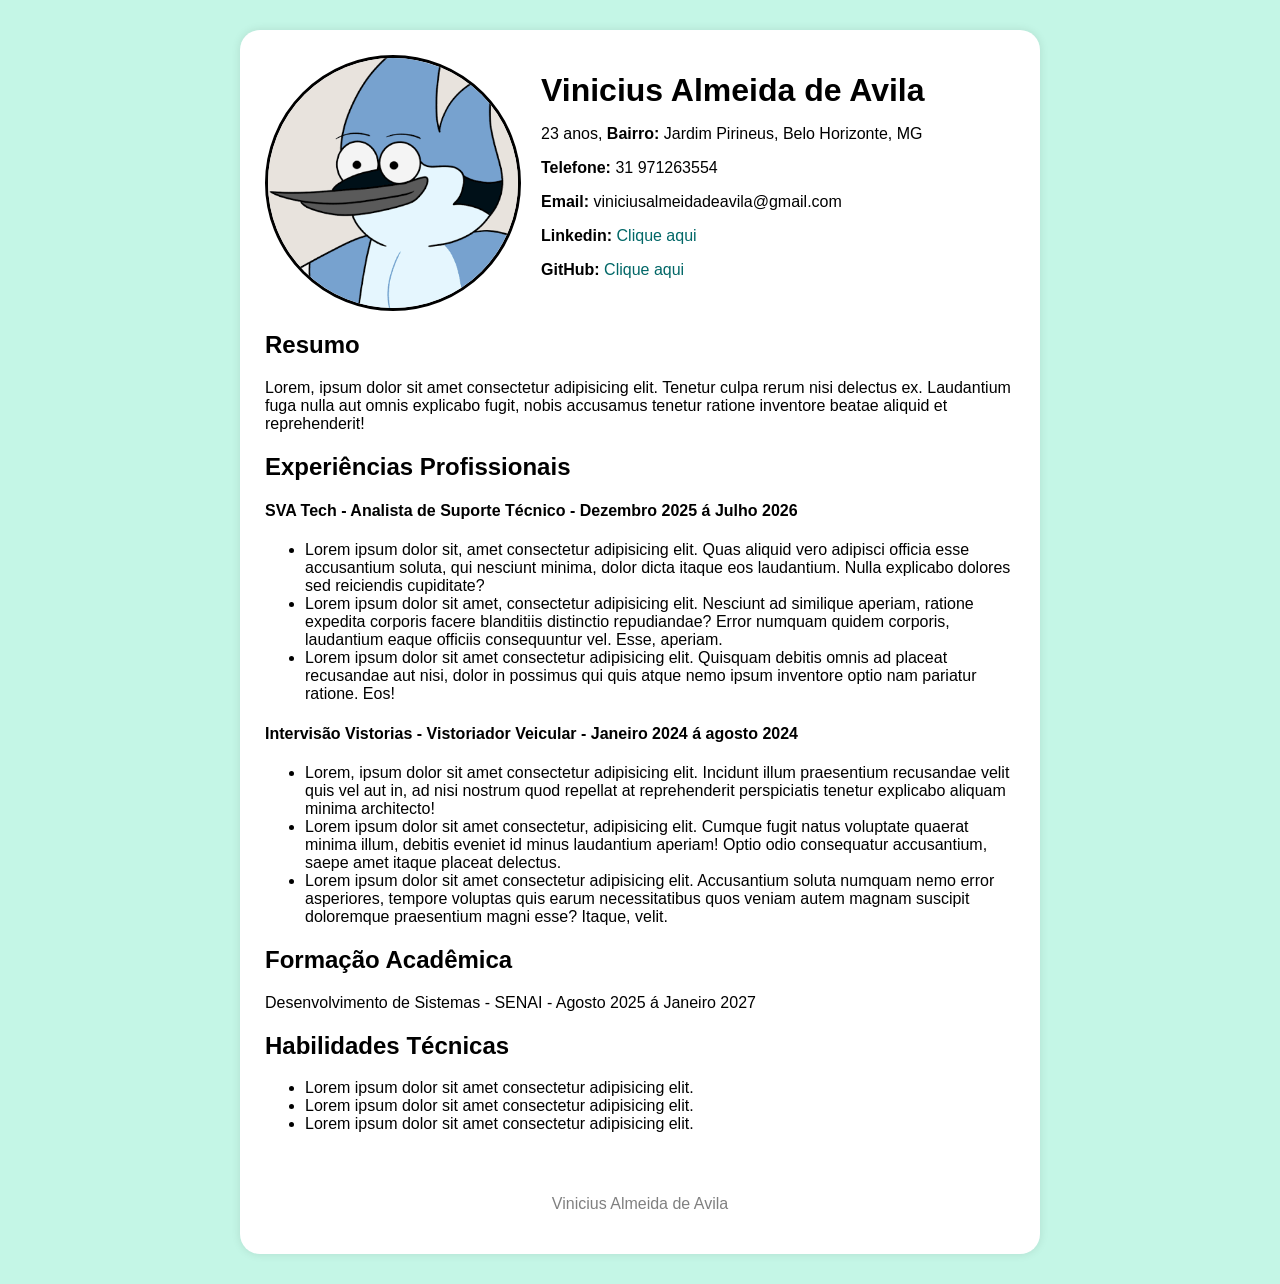
<file: Web/Aula CSS - SENAI/index.html>
<!DOCTYPE html>
<html lang="en">
<head>
    <meta charset="UTF-8">
    <meta name="viewport" content="width=device-width, initial-scale=1.0">
    <link rel="stylesheet" href="./Styles/style.css">
    <title>Meu Currículo</title>
</head>
<body>
    <div class="container">
        <header class="topo">
            <img src="./Images/images.png" alt="">
            <div class="info">
                <h1>Vinicius Almeida de Avila</h1>
                <p>23 anos, <strong>Bairro:</strong> Jardim Pirineus, Belo Horizonte, MG</p>
                <p><strong>Telefone:</strong> 31 971263554</p>
                <p><strong>Email:</strong> viniciusalmeidadeavila@gmail.com</p>
                <p><strong>Linkedin:</strong> <a href="https://www.linkedin.com/in/vinicius-almeida-de-avila-avila-796227415/">Clique aqui</a></p>
                <p><strong>GitHub:</strong> <a href="https://github.com/viniciusalmeidadeavila">Clique aqui</a></p>

            </div>
        </header>

        <main>
            <section class="resumo">
                <h2>Resumo</h2>
                <p>Lorem, ipsum dolor sit amet consectetur adipisicing elit. Tenetur culpa rerum nisi delectus ex. Laudantium fuga nulla aut omnis explicabo fugit, nobis accusamus tenetur ratione inventore beatae aliquid et reprehenderit!</p>
            </section>

            <section class="experiencia">
                <h2>Experiências Profissionais</h2>
                <h4>SVA Tech - Analista de Suporte Técnico - Dezembro 2025 á Julho 2026</h4>
                <ul>
                    <li>Lorem ipsum dolor sit, amet consectetur adipisicing elit. Quas aliquid vero adipisci officia esse accusantium soluta, qui nesciunt minima, dolor dicta itaque eos laudantium. Nulla explicabo dolores sed reiciendis cupiditate?</li>
                    <li>Lorem ipsum dolor sit amet, consectetur adipisicing elit. Nesciunt ad similique aperiam, ratione expedita corporis facere blanditiis distinctio repudiandae? Error numquam quidem corporis, laudantium eaque officiis consequuntur vel. Esse, aperiam.</li>
                    <li>Lorem ipsum dolor sit amet consectetur adipisicing elit. Quisquam debitis omnis ad placeat recusandae aut nisi, dolor in possimus qui quis atque nemo ipsum inventore optio nam pariatur ratione. Eos!</li>
                </ul>
                <h4>Intervisão Vistorias - Vistoriador Veicular - Janeiro 2024 á agosto 2024</h4>
                <ul>
                    <li>Lorem, ipsum dolor sit amet consectetur adipisicing elit. Incidunt illum praesentium recusandae velit quis vel aut in, ad nisi nostrum quod repellat at reprehenderit perspiciatis tenetur explicabo aliquam minima architecto!</li>
                    <li>Lorem ipsum dolor sit amet consectetur, adipisicing elit. Cumque fugit natus voluptate quaerat minima illum, debitis eveniet id minus laudantium aperiam! Optio odio consequatur accusantium, saepe amet itaque placeat delectus.</li>
                    <li>Lorem ipsum dolor sit amet consectetur adipisicing elit. Accusantium soluta numquam nemo error asperiores, tempore voluptas quis earum necessitatibus quos veniam autem magnam suscipit doloremque praesentium magni esse? Itaque, velit.</li>
                </ul>
            </section>

            <section class="formacao">
                <h2>Formação Acadêmica</h2>
                <p>Desenvolvimento de Sistemas - SENAI - Agosto 2025 á Janeiro 2027</p>
            </section>

            <section class="habilidades">
                <h2>Habilidades Técnicas</h2>
                <ul>
                    <li>Lorem ipsum dolor sit amet consectetur adipisicing elit.</li>
                    <li>Lorem ipsum dolor sit amet consectetur adipisicing elit.</li>
                    <li>Lorem ipsum dolor sit amet consectetur adipisicing elit.</li>
                </ul>
            </section>
        </main> 
        <footer><p>Vinicius Almeida de Avila</p></footer>
    </div>
</body>
</html>
</file>
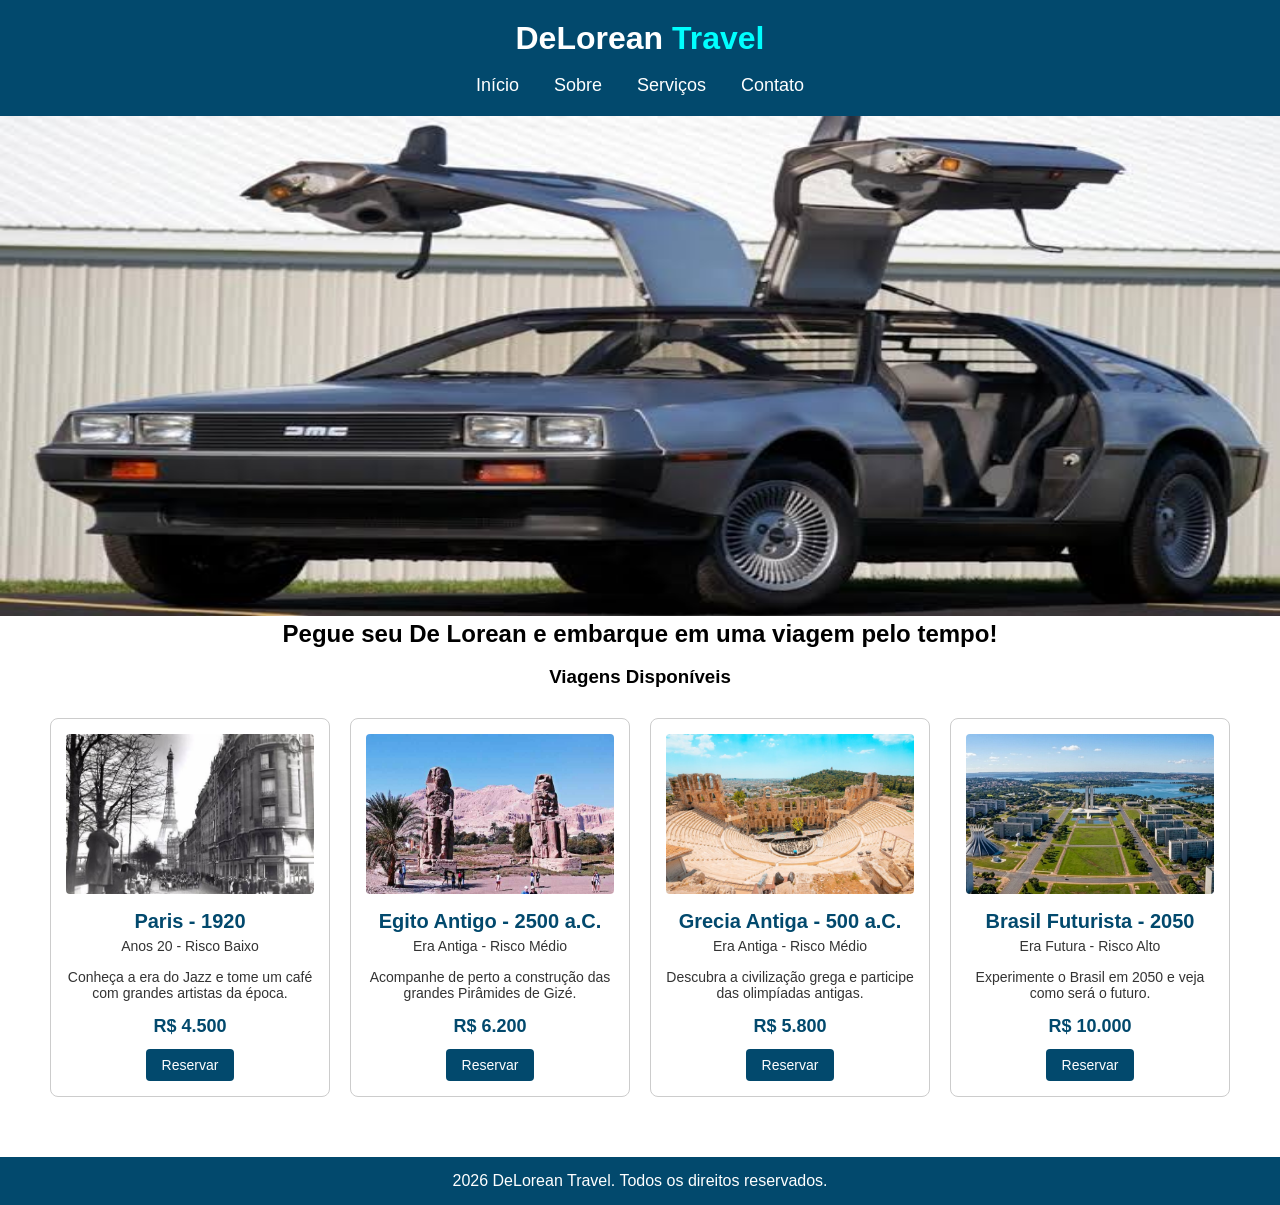
<file: Web/DeLorean Travel - SENAI/index.html>
<!DOCTYPE html>
<html lang="en">
<head>
    <meta charset="UTF-8">
    <meta name="viewport" content="width=device-width, initial-scale=1.0">
    <title>DeLorean Travel</title>
    <link rel="stylesheet" href="./styles/style.css">
</head>
<body>
    <div class="container">
        <div class="containerNavegacao">
            <h1><strong>DeLorean</strong> Travel</h1>
            <br>
            <ul class="menuNavegacao">
                <li><a href="./index.html">Início</a></li>
                <li><a href="./sobre.html">Sobre</a></li>
                <li><a href="./servicos.html">Serviços</a></li>
                <li><a href="./contato.html">Contato</a></li>
            </ul>
        </div>
        <img src="./images/images (1).jpg" alt="">
        <h2>Pegue seu De Lorean e embarque em uma viagem pelo tempo!</h2>
        <br>
        <h3>Viagens Disponíveis</h3>


        <section class="container-cards">
            <div class="card">
                <img src="./images/images (2).jpg" alt="Paris 1920">
                <h3>Paris - 1920</h3>
                <p>Anos 20 - Risco Baixo</p>
                <p>Conheça a era do Jazz e tome um café com grandes artistas da época.</p>
                <strong class="preco">R$ 4.500</strong>
                <button>Reservar</button>
            </div>

            <div class="card">
                <img src="./images/20180314134652918889i.jpg" alt="Egito Antigo">
                <h3>Egito Antigo - 2500 a.C.</h3>
                <p>Era Antiga - Risco Médio</p>
                <p>Acompanhe de perto a construção das grandes Pirâmides de Gizé.</p>
                <span class="preco">R$ 6.200</span>
                <button>Reservar</button>
            </div>

            <div class="card">
                <img src="./images/teatro-grecia.jpg" alt="Grecia Antiga">
                <h3>Grecia Antiga - 500 a.C.</h3>
                <p>Era Antiga - Risco Médio</p>
                <p>Descubra a civilização grega e participe das olimpíadas antigas.</p>
                <span class="preco">R$ 5.800</span>
                <button>Reservar</button>
            </div>

            <div class="card">
                <img src="./images/Brasilia_Federal_District._202608101240-1140x570.jpg" alt="Brasil Futurista">
                <h3>Brasil Futurista - 2050</h3>
                <p>Era Futura - Risco Alto</p>
                <p>Experimente o Brasil em 2050 e veja como será o futuro.</p>
                <span class="preco">R$ 10.000</span>
                <button>Reservar</button>
            </div>
            
        </section>
    </div>
    <footer>
        <p>2026 DeLorean Travel. Todos os direitos reservados.</p>
    </footer>
</body>
</html>
</file>
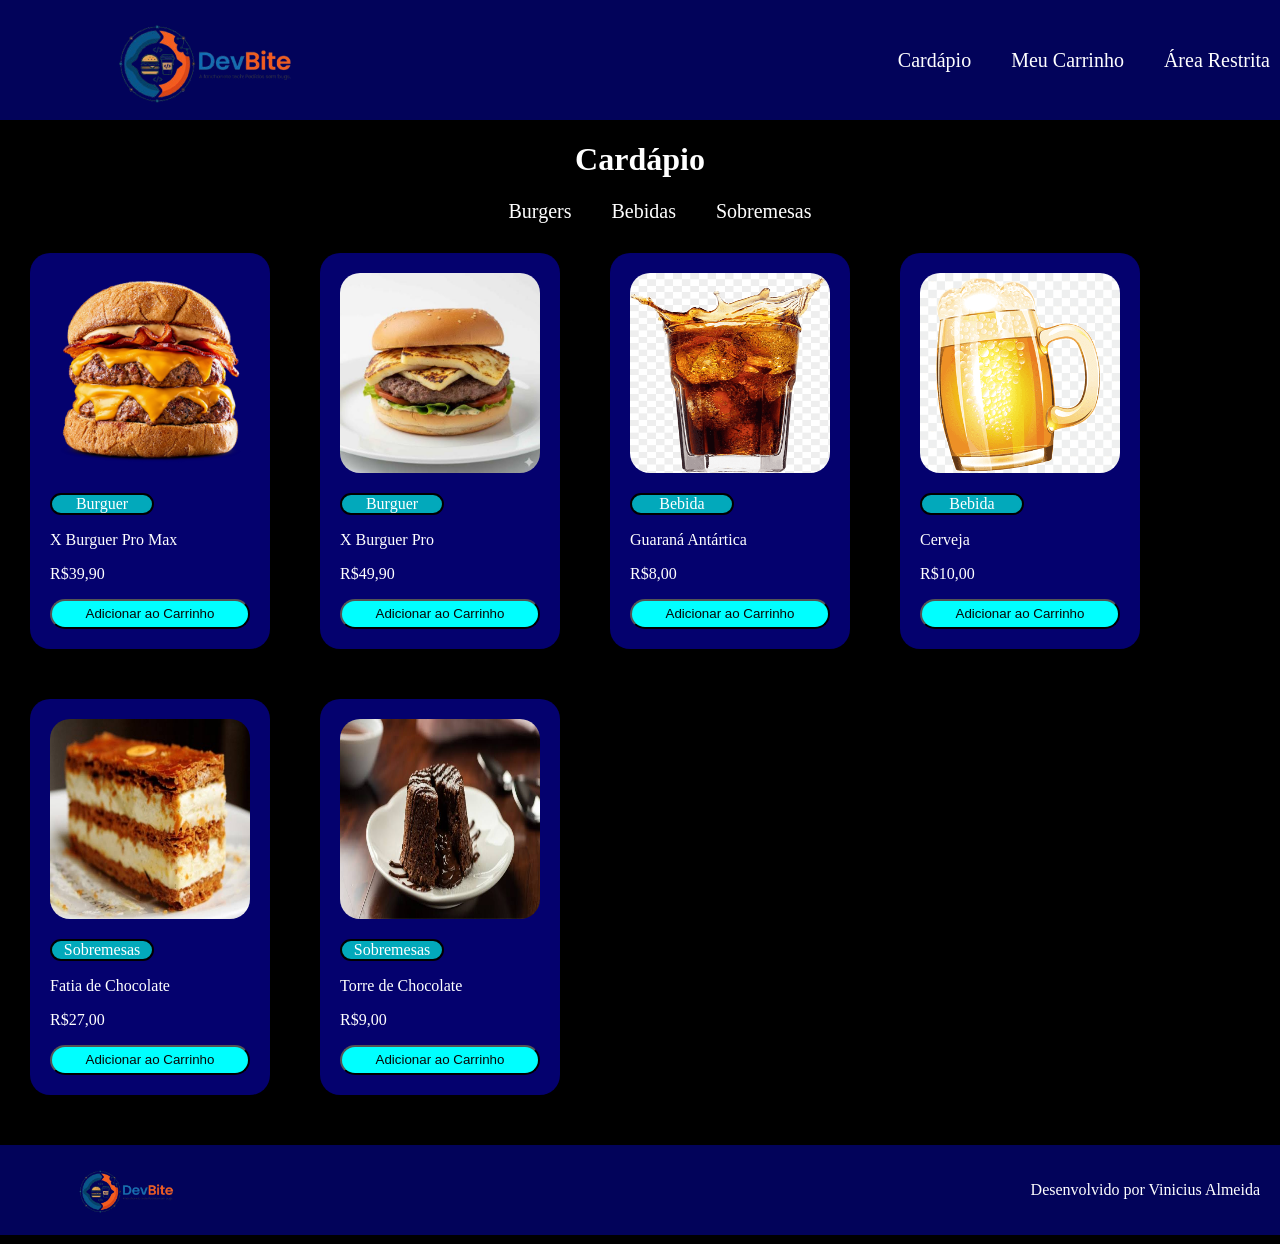
<file: Web/DevBite - Javascript/index.html>
<!DOCTYPE html>
<html lang="en">
<head>
    <meta charset="UTF-8">
    <meta name="viewport" content="width=device-width, initial-scale=1.0">
    <title>Cardapio - DevBite</title>
    <link rel="stylesheet" href="./styles/header.css">
    <link rel="stylesheet" href="./styles/main.css">
    <link rel="stylesheet" href="./styles/footer.css">
</head>
<body>
    <div class="containerApp">
        <header>
            <img src="./img/logo.png" alt="logo">
            <ul class="cabecalho">
                <li><a href="./index.html">Cardápio</a></li>
                <li><a href="./checkout.html">Meu Carrinho</a></li>
                <li><a href="./admin.html">Área Restrita</a></li>
            </ul>
        </header>
        <main>
            <h1>Cardápio</h1>
            <ul class="categorias">
                <li>Burgers</li>
                <li>Bebidas</li>
                <li>Sobremesas</li>
            </ul>
            <div class="cards">
                <div class="card">
                    <img src="./img/hamburguer 1.webp" alt="">
                    <p class="categoria">Burguer</p>
                    <p>X Burguer Pro Max</p>
                    <p>R$39,90</p>
                    <button>Adicionar ao Carrinho</button>
                </div>

                <div class="card">
                    <img src="./img/hamburguer 2.jpg" alt="">
                    <p class="categoria">Burguer</p>
                    <p>X Burguer Pro</p>
                    <p>R$49,90</p>
                    <button>Adicionar ao Carrinho</button>
                </div>

                <div class="card">
                    <img src="./img/bebida 1.png" alt="">
                    <p class="categoria">Bebida</p>
                    <p>Guaraná Antártica</p>
                    <p>R$8,00</p>
                    <button>Adicionar ao Carrinho</button>
                </div>

                <div class="card">
                    <img src="./img/bebida 2.png" alt="">
                    <p class="categoria">Bebida</p>
                    <p>Cerveja</p>
                    <p>R$10,00</p>
                    <button>Adicionar ao Carrinho</button>
                </div>

                <div class="card">
                    <img src="./img/sobremesa 1.jpg" alt="">
                    <p class="categoria">Sobremesas</p>
                    <p>Fatia de Chocolate</p>
                    <p>R$27,00</p>
                    <button>Adicionar ao Carrinho</button>
                </div>

                <div class="card">
                    <img src="./img/sobremesa 2.jpg" alt="">
                    <p class="categoria">Sobremesas</p>
                    <p>Torre de Chocolate</p>
                    <p>R$9,00</p>
                    <button>Adicionar ao Carrinho</button>
                </div>
            </div>
        </main>
        <footer>
            <img src="./img/logo.png" alt="">
            <p>Desenvolvido por Vinicius Almeida</p>
        </footer>
    </div>
    <style>
        body{
            margin: 0;
            padding: 0;
            background-color: black;
        }

        .card img{
            height: 200px;
            border-radius: 20px;
        }

        p{
            color: white;
        }
    </style>
</body>
</html>
</file>
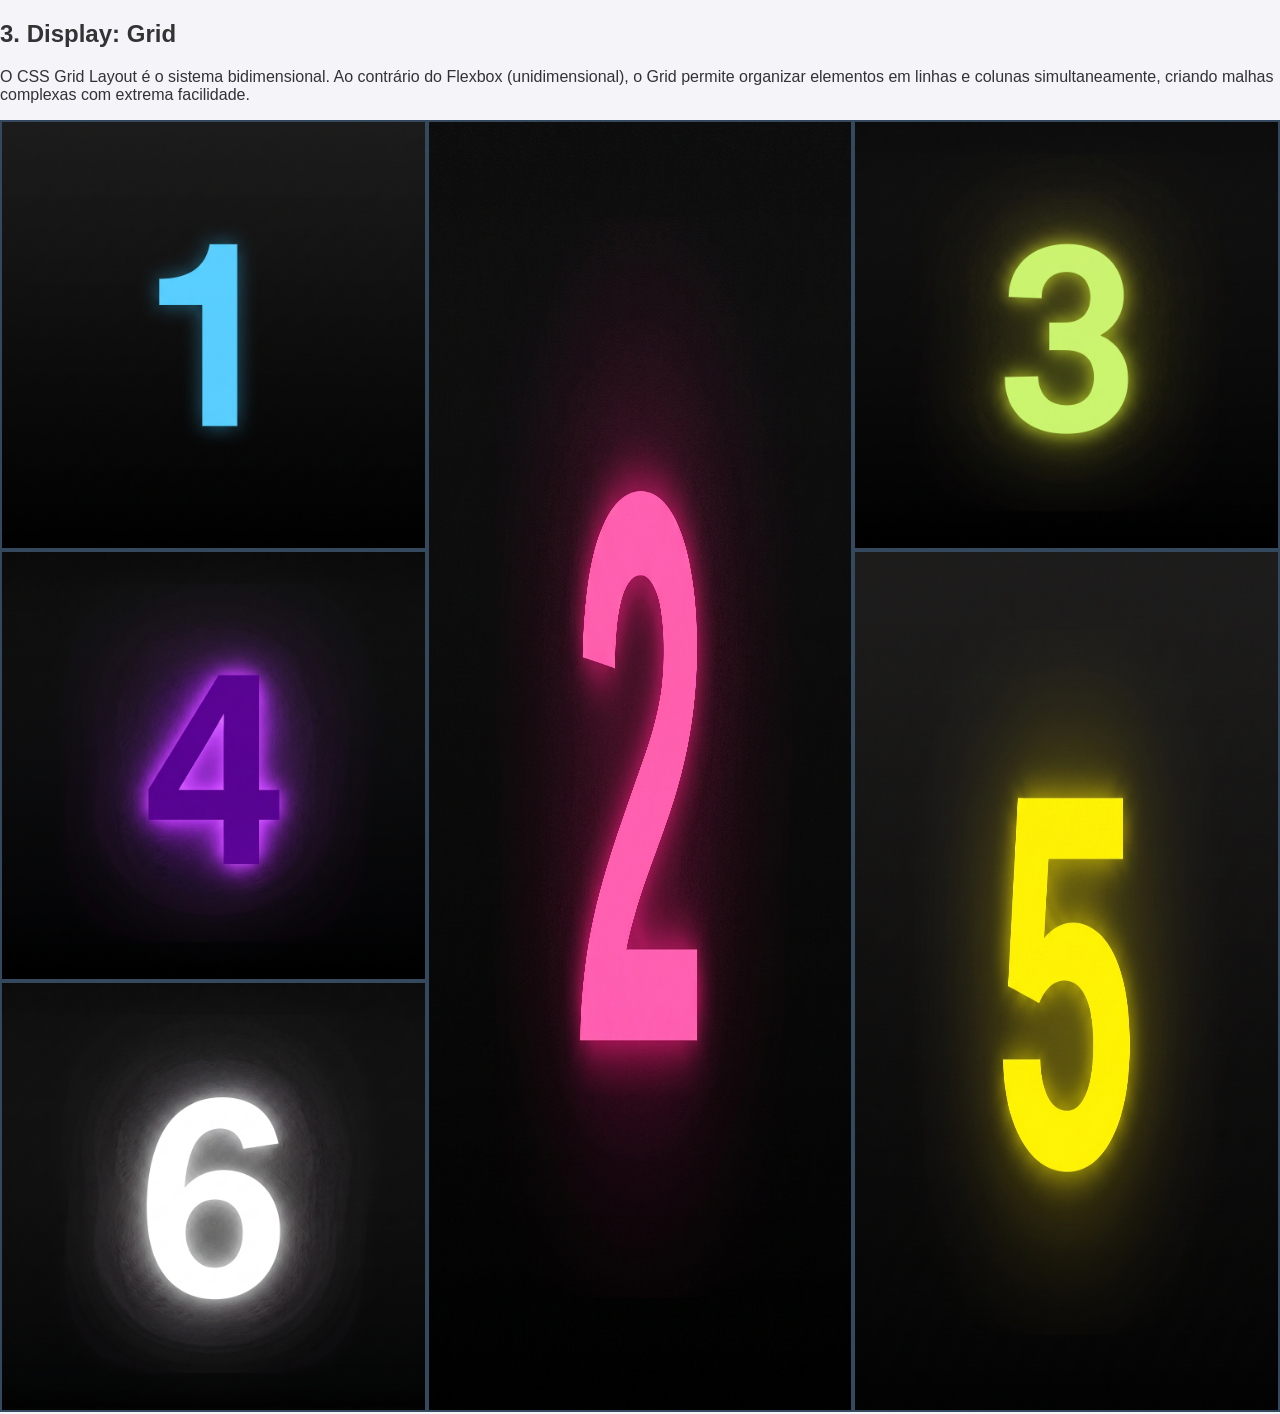
<file: Web/DisplayGRID - SENAI/DisplayENavegacao/index.html>
<!DOCTYPE html>
<html lang="pt-BR">
<head>
    <meta charset="UTF-8">
    <meta name="viewport" content="width=device-width, initial-scale=1.0">
    <title>Tipos de Display e Navegação</title>
    <link rel="stylesheet" href="style.css">
</head>
<body>
    <section id="display-grid" class="bloco-conteudo">
        <h2>3. Display: Grid</h2>
        <p>O CSS Grid Layout é o sistema bidimensional. Ao contrário do Flexbox (unidimensional), o Grid permite organizar elementos em linhas e colunas simultaneamente, criando malhas complexas com extrema facilidade.</p>
            
        <div class="area-exemplo container-grid">
            <div class="caixa-grid">
                <img src="./image/1.jpg" alt="">
            </div>

            <div class="caixa-grid destaque-img">
                <img src="./image/2.jpg" alt="">
            </div>

            <div class="caixa-grid">
                <img src="./image/3.jpg" alt="">
            </div>

            <div class="caixa-grid">
                <img src="./image/4.jpg" alt="">
            </div>

            <div class="caixa-grid destaque-img2">
                <img src="./image/5.jpg" alt="">
            </div>

            <div class="caixa-grid">
                <img src="./image/6.jpg" alt="">
            </div>
            
        </div>
    </section>
</body>
</html>
</file>
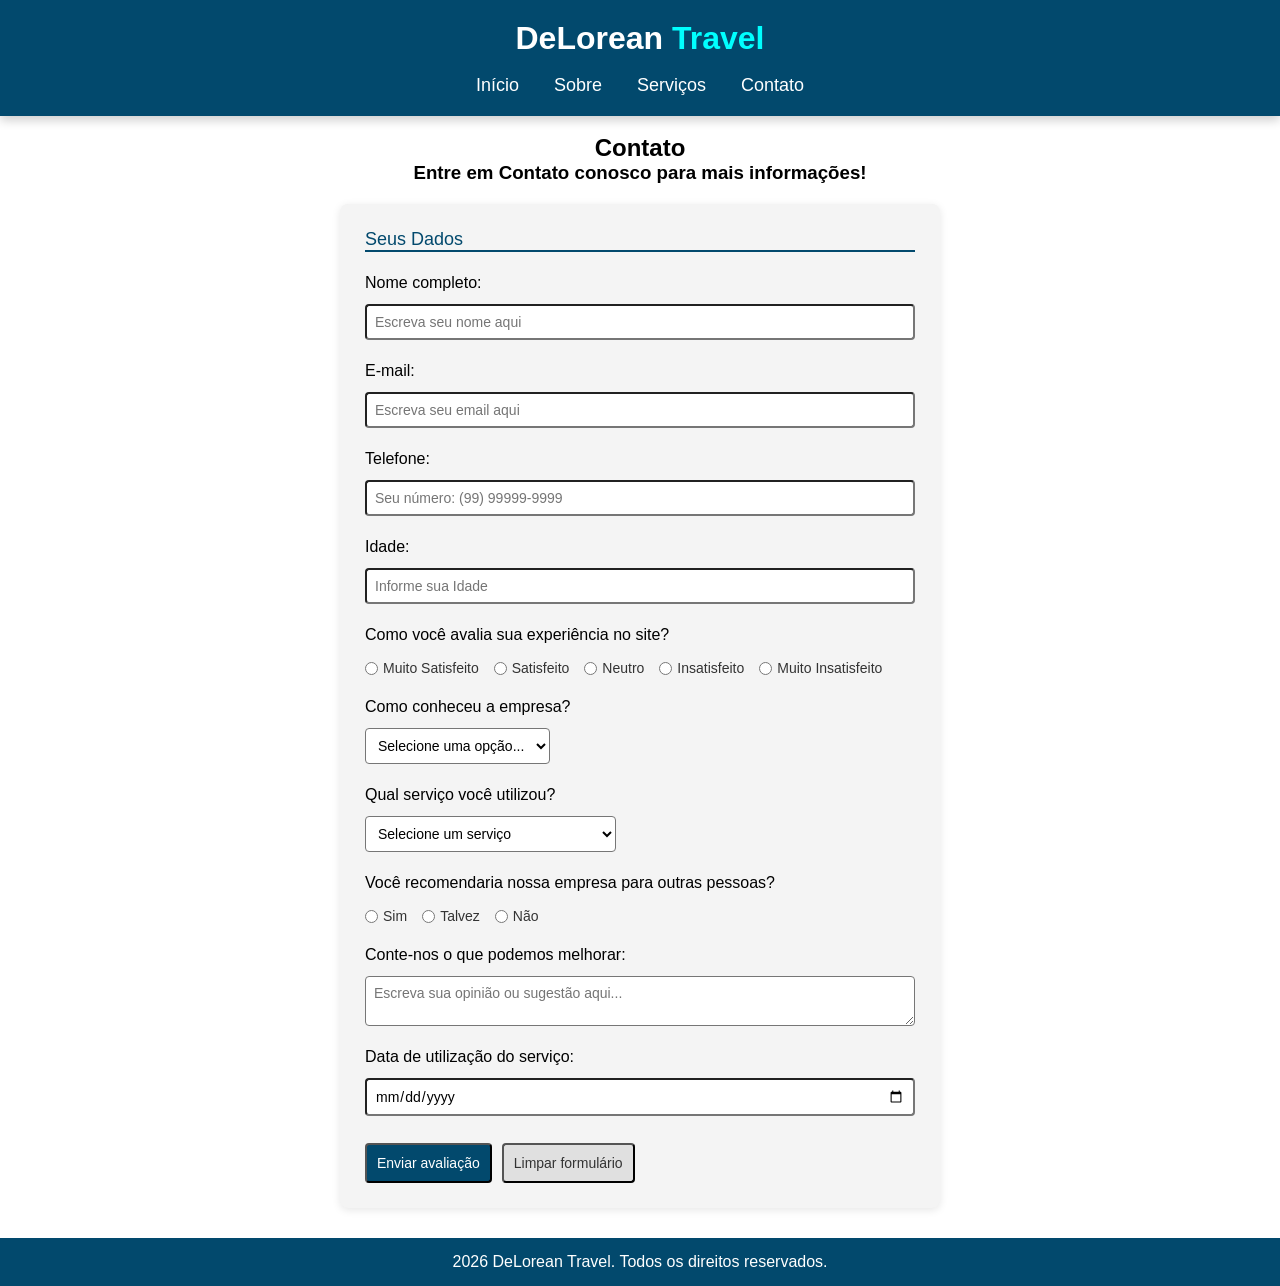
<file: Web/DeLorean Travel - SENAI/contato.html>
<!DOCTYPE html>
<html lang="en">
<head>
    <meta charset="UTF-8">
    <meta name="viewport" content="width=device-width, initial-scale=1.0">
    <title>Contato</title>
    <link rel="stylesheet" href="./styles/style.css">
</head>
<body>
    <div class="containerNavegacao">
        <h1><strong>DeLorean</strong> Travel</h1>
        <br>
        <ul class="menuNavegacao">
            <li><a href="./index.html">Início</a></li>
            <li><a href="./sobre.html">Sobre</a></li>
            <li><a href="./servicos.html">Serviços</a></li>
            <li><a href="./contato.html">Contato</a></li>
        </ul>
    </div>
    <br>
    <h2>Contato</h2>
    <h3>Entre em Contato conosco para mais informações!</h3>
    <form action="">
        <p class="titulo-secao">Seus Dados</p>

        <label for="nome" class="titulo-campo">Nome completo:</label>
        <input type="text" name="nome" placeholder="Escreva seu nome aqui" id="nome" class="campo-texto" required>

        <label for="email" class="titulo-campo">E-mail:</label>
        <input type="email" name="email" placeholder="Escreva seu email aqui" id="email" class="campo-texto" required>

        <label for="telefone" class="titulo-campo">Telefone:</label>
        <input type="tel" name="telefone" placeholder="Seu número: (99) 99999-9999" id="telefone" class="campo-texto">

        <label for="idade" class="titulo-campo">Idade:</label>
        <input type="number" name="idade" placeholder="Informe sua Idade" id="idade" class="campo-texto">

        <p class="titulo-campo">Como você avalia sua experiência no site?</p>
        <div class="container-opcao">
            <div class="opcao-radio">
                <input type="radio" name="avaliacao" id="MTsatisfeito" value="muito-satisfeito">
                <label for="MTsatisfeito">Muito Satisfeito</label>
            </div>
            <div class="opcao-radio">
                <input type="radio" name="avaliacao" id="satisfeito" value="satisfeito">
                <label for="satisfeito">Satisfeito</label>
            </div>
            <div class="opcao-radio">
                <input type="radio" name="avaliacao" id="neutro" value="neutro">
                <label for="neutro">Neutro</label>
            </div>
            <div class="opcao-radio">
                <input type="radio" name="avaliacao" id="insatisfeito" value="insatisfeito">
                <label for="insatisfeito">Insatisfeito</label>
            </div>
            <div class="opcao-radio">
                <input type="radio" name="avaliacao" id="MTinsatisfeito" value="muito-insatisfeito">
                <label for="MTinsatisfeito">Muito Insatisfeito</label>
            </div>
        </div>

        <label for="como-conheceu" class="titulo-campo">Como conheceu a empresa?</label>
        <select name="como_conheceu" id="como-conheceu" class="campo-select">
            <option value="" disabled selected>Selecione uma opção...</option>
            <option value="instagram">Instagram</option>
            <option value="facebook">Facebook</option>
            <option value="google">Google</option>
            <option value="amigos">Indicação de amigos</option>
            <option value="youtube">YouTube</option>
            <option value="outro">Outro</option>
        </select>

        <label for="servico" class="titulo-campo">Qual serviço você utilizou?</label>
        <select name="servico" id="servico" class="campo-select" required>
            <option value="" disabled selected>Selecione um serviço</option>
            <option value="consultoria-ti">Viagem para o passado</option>
            <option value="desenvolvimento-web">Viagem para o futuro</option>
            <option value="suporte-cloud">Viagem para monumento histórico</option>
            <option value="marketing-digital">Viagem para futuro distante</option>
        </select>

        <p class="titulo-campo">Você recomendaria nossa empresa para outras pessoas?</p>
        <div class="container-opcao">
            <div class="opcao-radio">
                <input type="radio" name="recomendacao" id="rec-sim" value="sim" required>
                <label for="rec-sim">Sim</label>
            </div>
            <div class="opcao-radio">
                <input type="radio" name="recomendacao" id="rec-talvez" value="talvez">
                <label for="rec-talvez">Talvez</label>
            </div>
            <div class="opcao-radio">
                <input type="radio" name="recomendacao" id="rec-nao" value="nao">
                <label for="rec-nao">Não</label>
            </div>
        </div>

        <label for="comentarios" class="titulo-campo">Conte-nos o que podemos melhorar:</label>
        <textarea id="comentarios" name="comentarios" placeholder="Escreva sua opinião ou sugestão aqui..." class="campo-texto"></textarea>

        <label for="data-uso" class="titulo-campo">Data de utilização do serviço:</label>
        <input type="date" id="data-uso" name="data_uso" class="campo-texto" required>

        <div class="container-botoes">
            <button type="submit" class="btn btn-enviar">Enviar avaliação</button>
            <button type="reset" class="btn btn-limpar">Limpar formulário</button>
        </div>
    </form>
    <footer>
        <p>2026 DeLorean Travel. Todos os direitos reservados.</p>
    </footer>
</body>
</html>
</file>
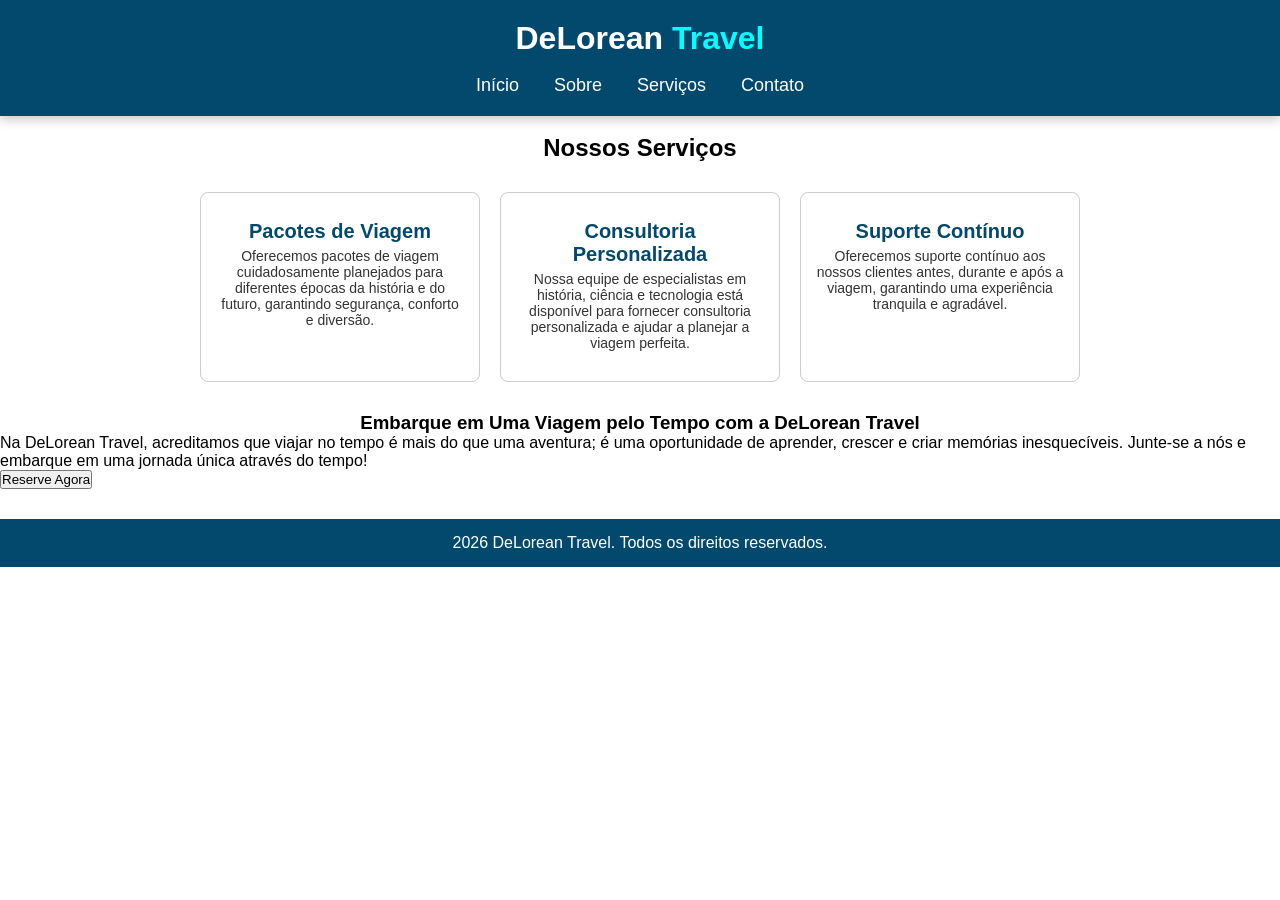
<file: Web/DeLorean Travel - SENAI/servicos.html>
<!DOCTYPE html>
<html lang="en">
<head>
    <meta charset="UTF-8">
    <meta name="viewport" content="width=device-width, initial-scale=1.0">
    <title>Nossos Serviços</title>
    <link rel="stylesheet" href="./styles/style.css">
</head>
<body>
    <div class="containerNavegacao">
        <h1><strong>DeLorean</strong> Travel</h1>
        <br>
        <ul class="menuNavegacao">
            <li><a href="./index.html">Início</a></li>
            <li><a href="./sobre.html">Sobre</a></li>
            <li><a href="./servicos.html">Serviços</a></li>
            <li><a href="./contato.html">Contato</a></li>
        </ul>
    </div>
    <br>
    <h2>Nossos Serviços</h2>
    <div class="servicos">
        <div class="card">
            <h3>Pacotes de Viagem</h3>
            <p>Oferecemos pacotes de viagem cuidadosamente planejados para diferentes épocas da história e do futuro, garantindo segurança, conforto e diversão.</p>
        </div>
        <div class="card">
            <h3>Consultoria Personalizada</h3>
            <p>Nossa equipe de especialistas em história, ciência e tecnologia está disponível para fornecer consultoria personalizada e ajudar a planejar a viagem perfeita.</p>
        </div>
        <div class="card">
            <h3>Suporte Contínuo</h3>
            <p>Oferecemos suporte contínuo aos nossos clientes antes, durante e após a viagem, garantindo uma experiência tranquila e agradável.</p>
        </div>
    </div>
    <h3>Embarque em Uma Viagem pelo Tempo com a DeLorean Travel</h3>
    <p>Na DeLorean Travel, acreditamos que viajar no tempo é mais do que uma aventura; é uma oportunidade de aprender, crescer e criar memórias inesquecíveis. Junte-se a nós e embarque em uma jornada única através do tempo!</p>
    <button>Reserve Agora</button>
    <footer>
        <p>2026 DeLorean Travel. Todos os direitos reservados.</p>
    </footer>
</body>
</html>
</file>
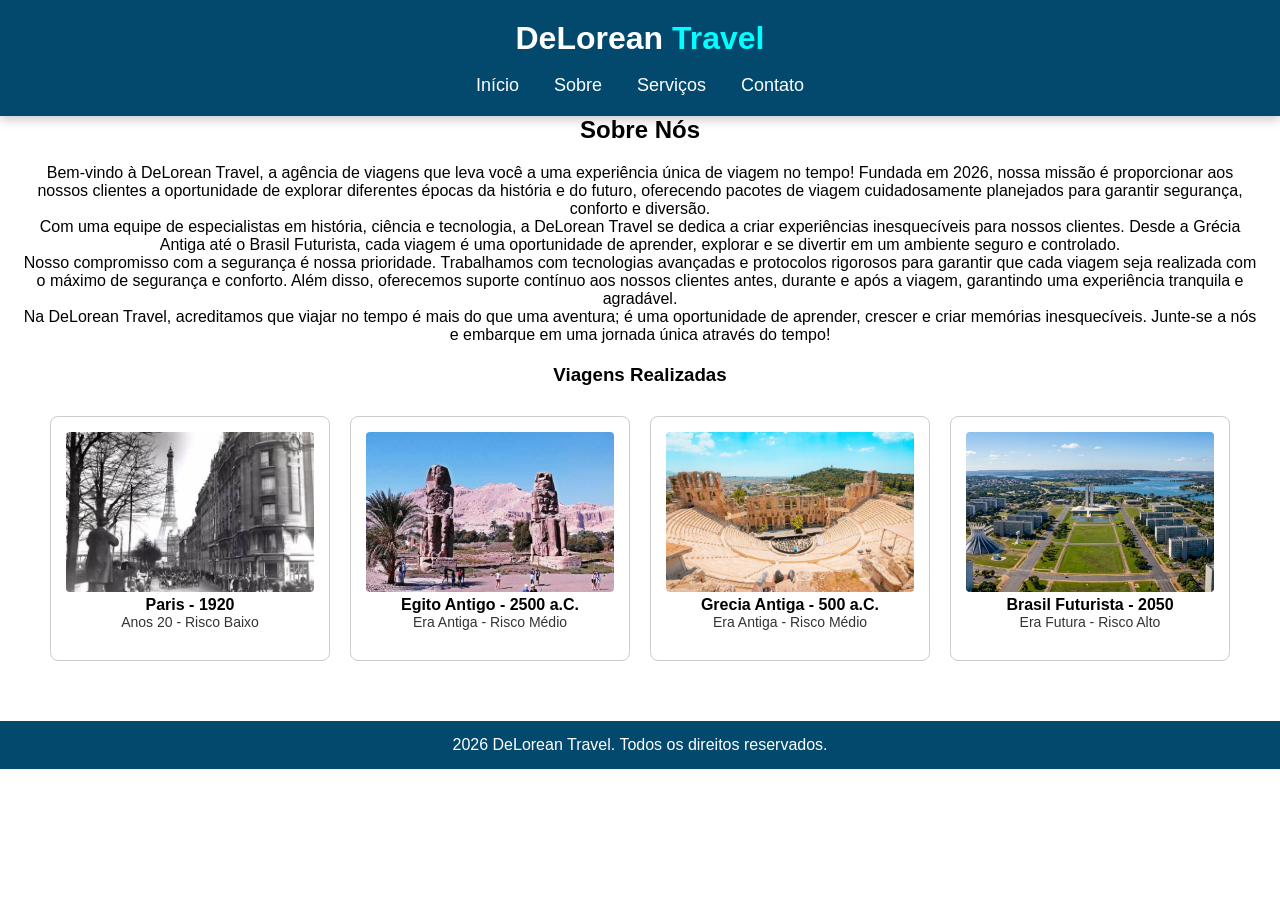
<file: Web/DeLorean Travel - SENAI/sobre.html>
<!DOCTYPE html>
<html lang="en">
<head>
    <meta charset="UTF-8">
    <meta name="viewport" content="width=device-width, initial-scale=1.0">
    <title>Sobre Nós</title>
    <link rel="stylesheet" href="./styles/style.css">
</head>
<body>
    <div class="containerNavegacao">
        <h1><strong>DeLorean</strong> Travel</h1>
        <br>
        <ul class="menuNavegacao">
            <li><a href="./index.html">Início</a></li>
            <li><a href="./sobre.html">Sobre</a></li>
            <li><a href="./servicos.html">Serviços</a></li>
            <li><a href="./contato.html">Contato</a></li>
        </ul>
    </div>
    <h2>Sobre Nós</h1>
    <div class="sobre">
        <p>Bem-vindo à DeLorean Travel, a agência de viagens que leva você a uma experiência única de viagem no tempo! Fundada em 2026, nossa missão é proporcionar aos nossos clientes a oportunidade de explorar diferentes épocas da história e do futuro, oferecendo pacotes de viagem cuidadosamente planejados para garantir segurança, conforto e diversão.</p>
        <p>Com uma equipe de especialistas em história, ciência e tecnologia, a DeLorean Travel se dedica a criar experiências inesquecíveis para nossos clientes. Desde a Grécia Antiga até o Brasil Futurista, cada viagem é uma oportunidade de aprender, explorar e se divertir em um ambiente seguro e controlado.</p>
        <p>Nosso compromisso com a segurança é nossa prioridade. Trabalhamos com tecnologias avançadas e protocolos rigorosos para garantir que cada viagem seja realizada com o máximo de segurança e conforto. Além disso, oferecemos suporte contínuo aos nossos clientes antes, durante e após a viagem, garantindo uma experiência tranquila e agradável.</p>
        <p>Na DeLorean Travel, acreditamos que viajar no tempo é mais do que uma aventura; é uma oportunidade de aprender, crescer e criar memórias inesquecíveis. Junte-se a nós e embarque em uma jornada única através do tempo!</p>
    </div>
    <div class="viagensRealizadas">
        <h3>Viagens Realizadas</h3>
        <div class="viagens">
            <div class="card">
                <img src="./images/images (2).jpg" alt="Paris 1920">
                <h4>Paris - 1920</h4>
                <p>Anos 20 - Risco Baixo</p>
            </div>
            <div class="card">
                <img src="./images/20180314134652918889i.jpg" alt="Egito Antigo">
                <h4>Egito Antigo - 2500 a.C.</h4>
                <p>Era Antiga - Risco Médio</p>
            </div>
            <div class="card">
                <img src="./images/teatro-grecia.jpg" alt="Grecia Antiga">
                <h4>Grecia Antiga - 500 a.C.</h4>
                <p>Era Antiga - Risco Médio</p>
            </div>
            <div class="card">
                <img src="./images/Brasilia_Federal_District._202608101240-1140x570.jpg" alt="Brasil Futurista">
                <h4>Brasil Futurista - 2050</h4>
                <p>Era Futura - Risco Alto</p>
            </div>
        </div>
    </div>
    
    <footer>
        <p>2026 DeLorean Travel. Todos os direitos reservados.</p>
    </footer>
</body>
</html>
</file>
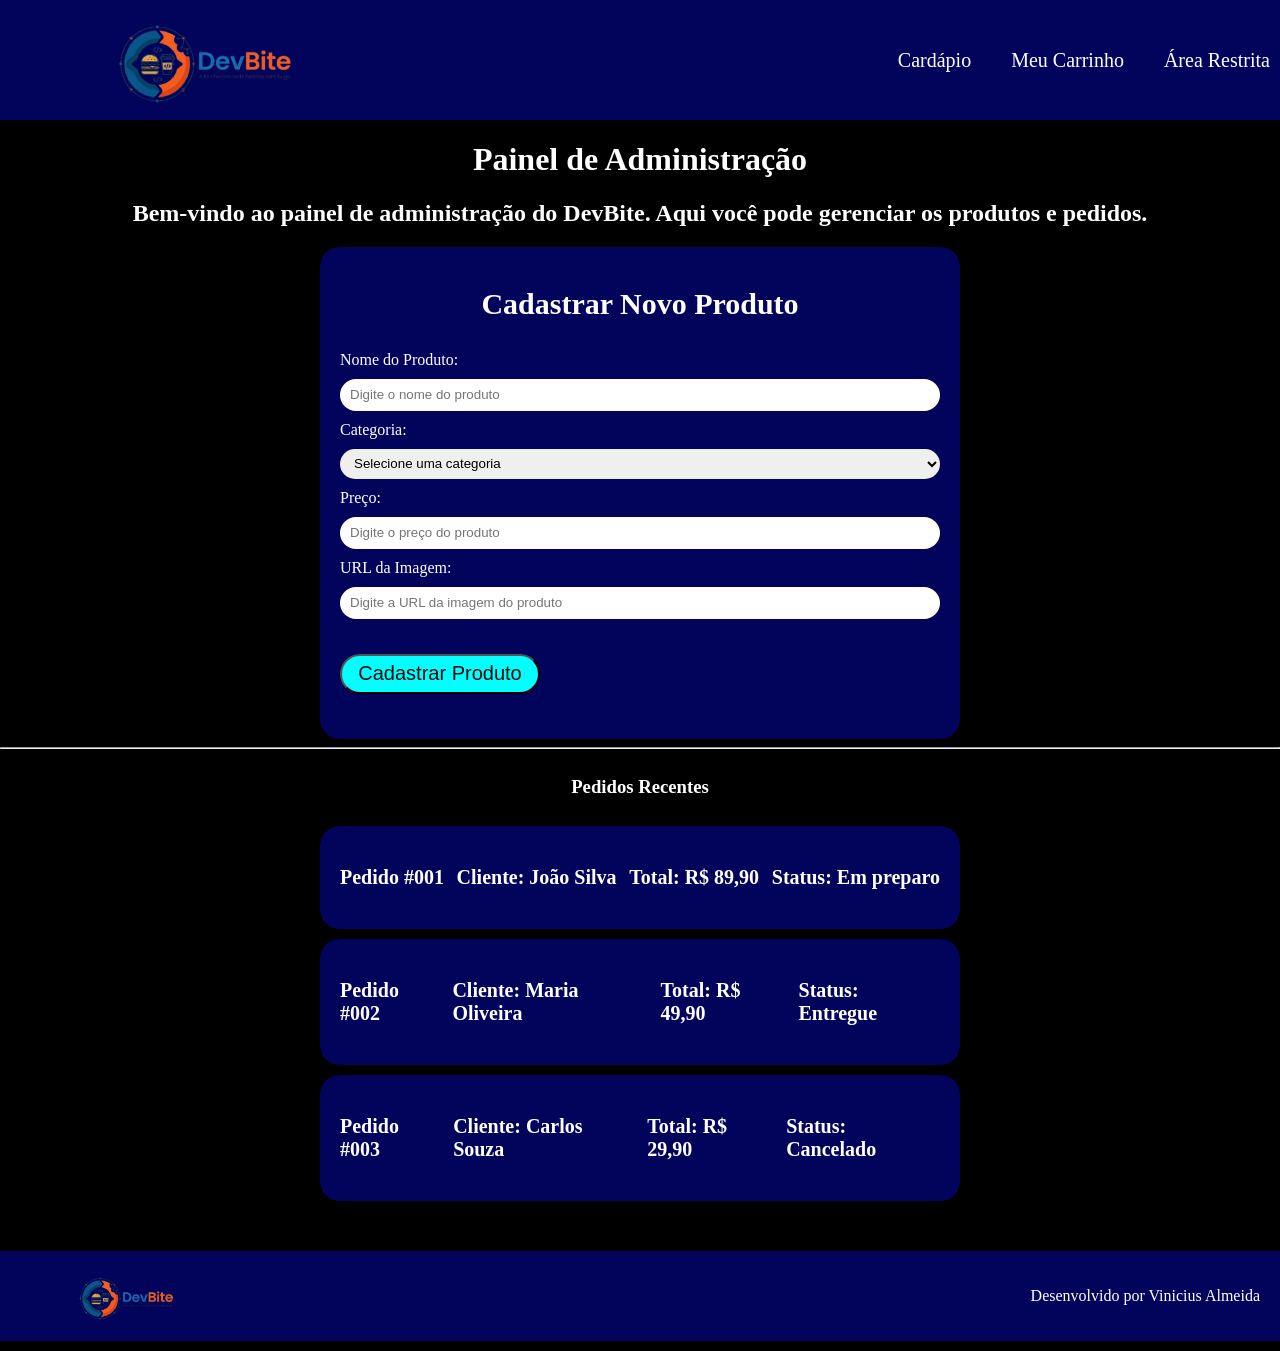
<file: Web/DevBite - Javascript/admin.html>
<!DOCTYPE html>
<html lang="en">
<head>
    <meta charset="UTF-8">
    <meta name="viewport" content="width=device-width, initial-scale=1.0">
    <title>DevBite - Admin</title>
    <link rel="stylesheet" href="./styles/header.css">
    <link rel="stylesheet" href="./styles/footer.css">
    <link rel="stylesheet" href="./styles/admin.css">
</head>
<body>
    <header>
        <img src="./img/logo.png" alt="logo">
        <ul class="cabecalho">
            <li><a href="./index.html">Cardápio</a></li>
            <li><a href="./checkout.html">Meu Carrinho</a></li>
            <li><a href="./admin.html">Área Restrita</a></li>
        </ul>
    </header>
    <h1>Painel de Administração</h1>
    <h2>Bem-vindo ao painel de administração do DevBite. Aqui você pode gerenciar os produtos e pedidos.</h2>
    <div class="cadastrarProduto">
        <form action="" class="formulario">
            <h3 class="txt-cadastrarNovo">Cadastrar Novo Produto</h3>
            <label for="nome">Nome do Produto:</label>
            <input type="text" name="nome" id="nome" placeholder="Digite o nome do produto" required>
            <label for="categoria">Categoria:</label>
            <select name="categoria" id="categoria" required>
                <option value="">Selecione uma categoria</option>
                <option value="burguer">Burguer</option>
                <option value="bebida">Bebida</option>
                <option value="sobremesa">Sobremesa</option>
            </select>
            <label for="preco">Preço:</label>
            <input type="number" name="preco" id="preco" placeholder="Digite o preço do produto" required>
            <label for="imagem">URL da Imagem:</label>
            <input type="text" name="imagem" id="imagem" placeholder="Digite a URL da imagem do produto" required>
            <button type="submit">Cadastrar Produto</button>
        </form>
    </div>
    <hr>
    <div class="pedidosRecentes">
        <h3>Pedidos Recentes</h3>
        <div class="pedidos">
            <div class="pedido">
                <p>Pedido #001</p>
                <p>Cliente: João Silva</p>
                <p>Total: R$ 89,90</p>
                <p>Status: Em preparo</p>
            </div>
            <div class="pedido">
                <p>Pedido #002</p>
                <p>Cliente: Maria Oliveira</p>
                <p>Total: R$ 49,90</p>
                <p>Status: Entregue</p>
            </div>

            <div class="pedido">
                <p>Pedido #003</p>
                <p>Cliente: Carlos Souza</p>
                <p>Total: R$ 29,90</p>
                <p>Status: Cancelado</p>
            </div>
        </div>

    </div>
    <footer>
        <img src="./img/logo.png" alt="">
        <p>Desenvolvido por Vinicius Almeida</p>
    </footer>
    <style>
        body {
            margin: 0;
            padding: 0;
            background-color: black;
        }

        h1, h2, h3, p {
            color: white;
        }
    </style>
</body>
</html>
</file>
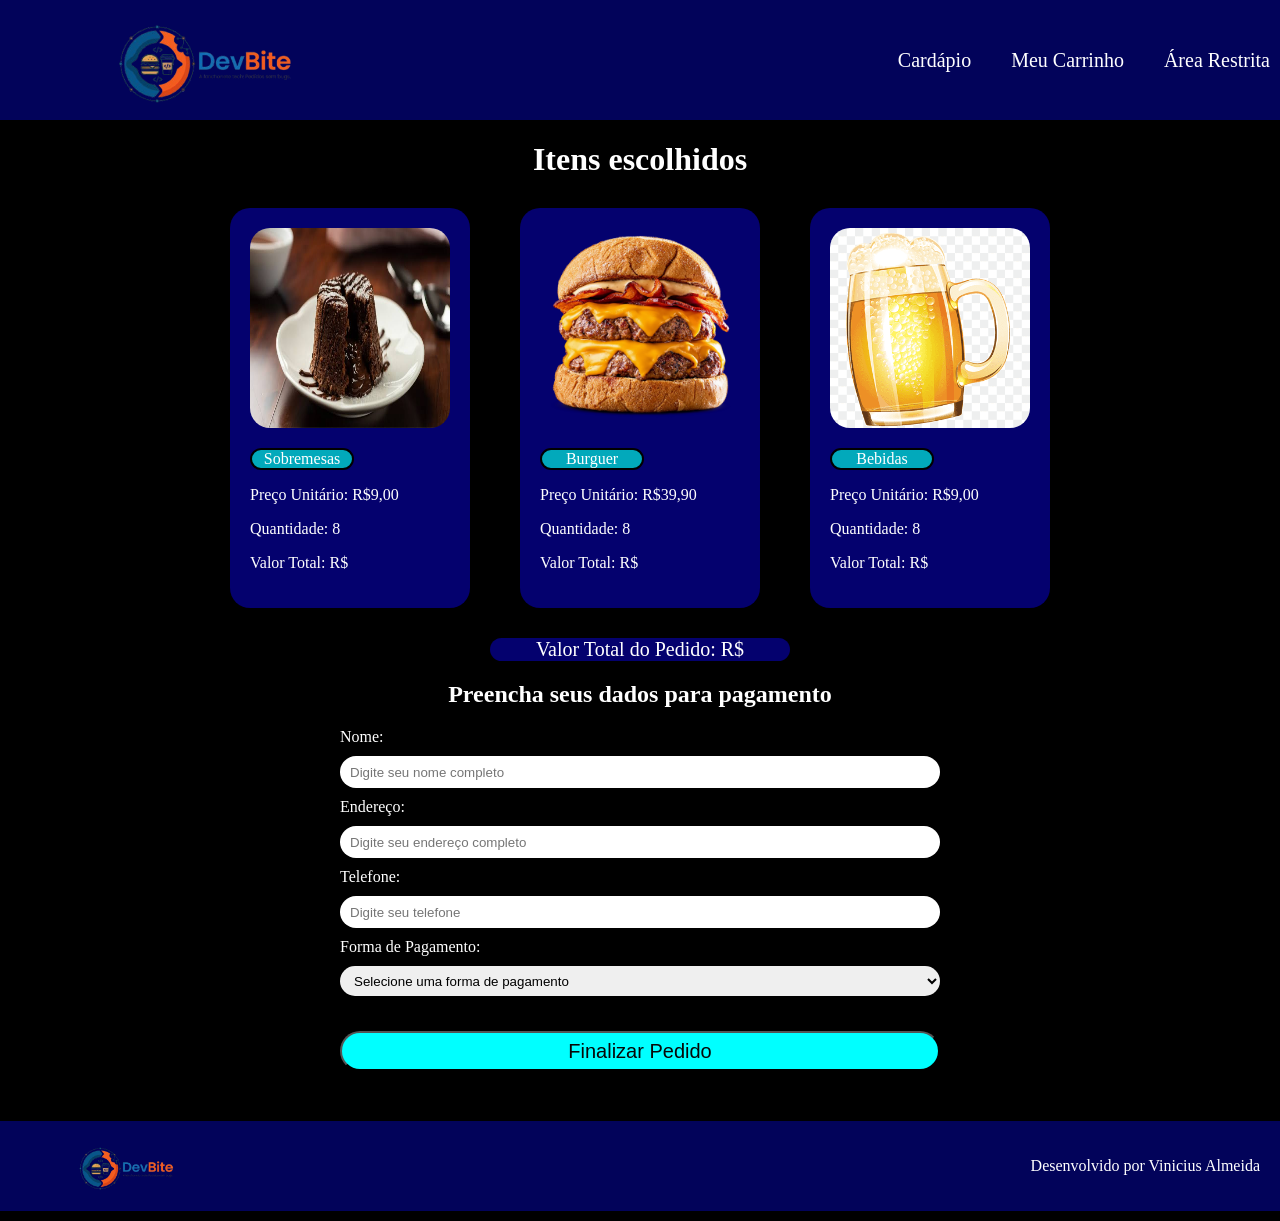
<file: Web/DevBite - Javascript/checkout.html>
<!DOCTYPE html>
<html lang="en">
<head>
    <meta charset="UTF-8">
    <meta name="viewport" content="width=device-width, initial-scale=1.0">
    <title>DevBite - Carrinho de Compras</title>
    <link rel="stylesheet" href="./styles/header.css">
    <link rel="stylesheet" href="./styles/footer.css">
    <link rel="stylesheet" href="./styles/carrinho.css">
</head>
<body>
    <header>
        <img src="./img/logo.png" alt="logo">
        <ul class="cabecalho">
            <li><a href="./index.html">Cardápio</a></li>
            <li><a href="./checkout.html">Meu Carrinho</a></li>
            <li><a href="./admin.html">Área Restrita</a></li>
        </ul>
    </header>

    <div class="carrinho">
        <h1>Itens escolhidos</h1>
        <div class="cards">
            <div class="card">
                <img src="./img/sobremesa 2.jpg" alt="">
                <p class="categoria">Sobremesas</p>
                <p>Preço Unitário: R$9,00</p>
                <p>Quantidade: 8</p>
                <p>Valor Total: R$</p>
            </div>

            <div class="card">
                <img src="./img/hamburguer 1.webp">
                <p class="categoria">Burguer</p>
                <p>Preço Unitário: R$39,90</p>
                <p>Quantidade: 8</p>
                <p>Valor Total: R$</p>
            </div>

            <div class="card">
                <img src="./img/bebida 2.png">
                <p class="categoria">Bebidas</p>
                <p>Preço Unitário: R$9,00</p>
                <p>Quantidade: 8</p>
                <p>Valor Total: R$</p>
            </div>
        </div>
        <p class="total">Valor Total do Pedido: R$</p>
        <h2>Preencha seus dados para pagamento</h2>
        <form action="" class="formulario">
            <label for="nome">Nome:</label>
            <input type="text" name="nome" id="nome" placeholder="Digite seu nome completo" required>
            <label for="endereco">Endereço:</label>
            <input type="text" name="endereco" id="endereco" placeholder="Digite seu endereço completo" required>
            <label for="telefone">Telefone:</label>
            <input type="tel" name="telefone" id="telefone" placeholder="Digite seu telefone" required>
            <label for="pagamento">Forma de Pagamento:</label>
            <select name="pagamento" id="pagamento" required>
                <option value="">Selecione uma forma de pagamento</option>
                <option value="cartao">Cartão de Crédito</option>
                <option value="boleto">Boleto Bancário</option>
                <option value="pix">PIX</option>
            </select>
            <button type="submit">Finalizar Pedido</button>
        </form>
    </div>

    <footer>
        <img src="./img/logo.png" alt="">
        <p>Desenvolvido por Vinicius Almeida</p>
    </footer>
    <style>
        body{
            margin: 0;
            padding: 0;
            background-color: black;
        }

        .card img{
            height: 200px;
            border-radius: 20px;
        }

        p, h1, h2{
            color: white;
        }
    </style>
</body>
</html>
</file>
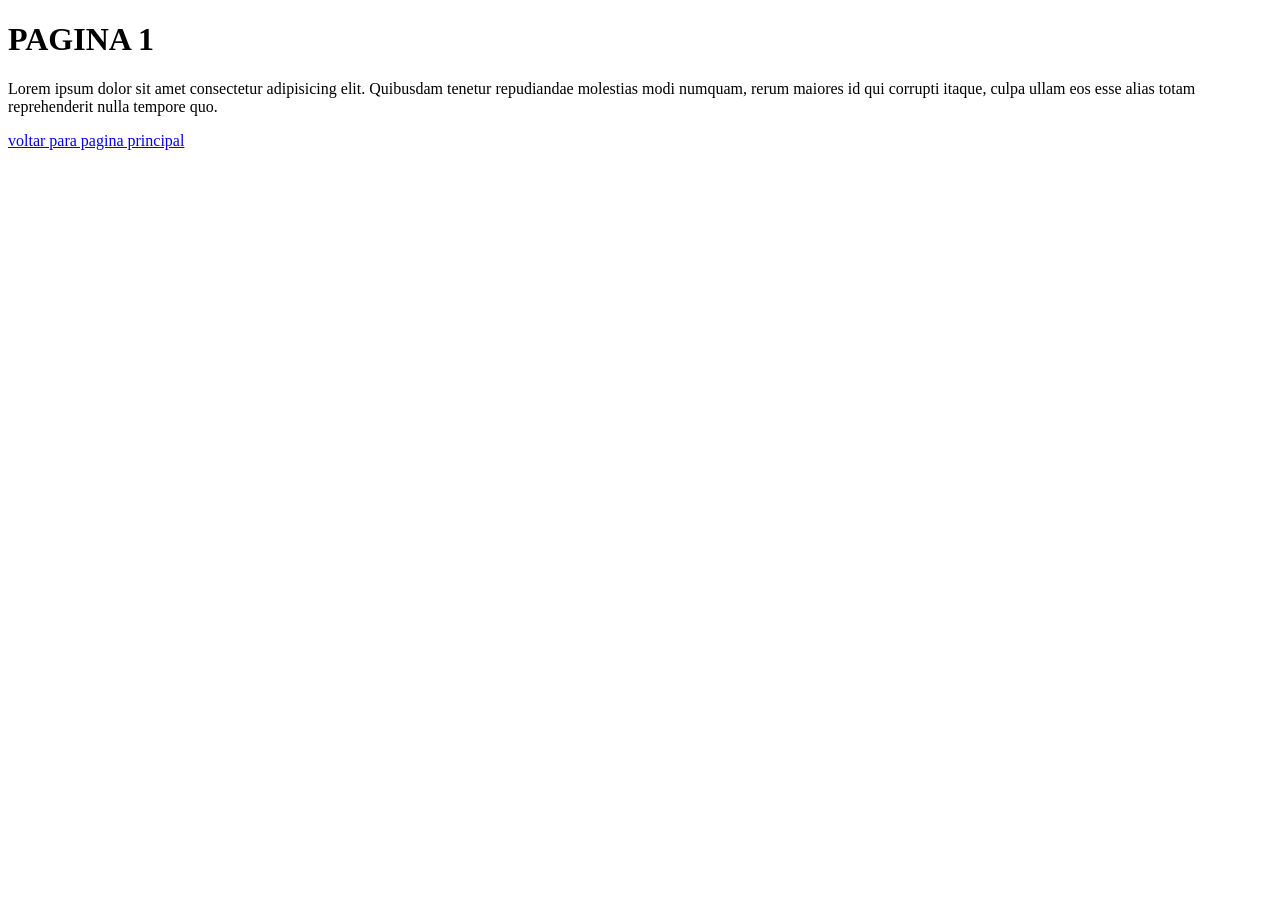
<file: Web/Primeira aula de HTML - SENAI/pagina.html>
<!DOCTYPE html>
<html lang="en">
<head>
    <meta charset="UTF-8">
    <meta name="viewport" content="width=device-width, initial-scale=1.0">
    <title>Pagina</title>
</head>
<body>
    <h1>PAGINA 1</h1>
    <p>Lorem ipsum dolor sit amet consectetur adipisicing elit. Quibusdam tenetur repudiandae molestias modi numquam, rerum maiores id qui corrupti itaque, culpa ullam eos esse alias totam reprehenderit nulla tempore quo.</p>
    <a href="./index.html">voltar para pagina principal</a>
</body>
</html>
</file>
<file: Web/Aula CSS - SENAI/Styles/style.css>
body{
    font-family: Arial, Helvetica, sans-serif;
    background-color: rgb(196, 246, 230);
}

.container{
    max-width: 800px;
    width: 90%;
    margin: 30px auto;
    background-color: white;
    padding: 25px;
    border-radius: 20px;
    box-shadow: 0 0 10px rgb(0,0,0,0.1);
    box-sizing: border-box;
}

.topo{
    display: flex;
    align-items: center;
    gap: 20px;
}

.topo img{
    width: 250px;
    height: 250px;
    border-radius: 50%;
    object-fit: cover;
    border: 3px solid black;
    flex-shrink: 0;
}

h1{
    margin: 0;
}

.info p{
    word-break: break-word;
}

.info a{
    text-decoration: none;
    color: rgb(1, 103, 103);
}

footer{
    margin-top: 30px;
    padding-top: 15px;
    border-top: 1px solid white;
    text-align: center;
    color: grey;
}
</file>
<file: Web/DeLorean Travel - SENAI/styles/style.css>
* {
  margin: 0;
  padding: 0;
  box-sizing: border-box;
  font-family: 'Segoe UI', Roboto, Helvetica, Arial, sans-serif;
}

h1{
  color: aqua;
}

h1 strong{
  color: white;
}

.containerNavegacao {
  background-color: rgb(2, 73, 109);
  display: flex;
  flex-direction: column;
  align-items: center;
  padding: 20px 0;
  box-shadow: 0 4px 10px rgba(0, 0, 0, 0.2);
}

.titulo {
  color: #ffffff;
  font-size: 26px;
  margin-bottom: 15px;
  text-align: center;
}

.menuNavegacao {
  display: flex;
  justify-content: center;
  gap: 35px;
  list-style-type: none;
}

.menuNavegacao a {
  color: #ffffff;
  text-decoration: none;
  font-size: 18px;
  font-weight: 500;
}

.menuNavegacao a:hover{
  color: #b3b0b0;
}

img{
  width: 100%;
  height: 500px;
}

h2{
  text-align: center;
}

h3{
  text-align: center;
}


.container-cards {
  display: flex;
  justify-content: center;
  gap: 20px;
  padding: 30px 10px;
}

.card {
  width: 280px;
  border: 1px solid #ccc;
  border-radius: 8px;
  padding: 15px;
  background-color: #fff;
  text-align: center;
}

.card img {
  width: 100%;
  height: 160px;
  object-fit: cover;
  border-radius: 4px;
}

.card h3 {
  color: rgb(2, 73, 109);
  margin: 12px 0 5px;
  font-size: 20px;
}

.card p {
  font-size: 14px;
  color: #333;
  margin-bottom: 15px;
}

.card .preco {
  display: block;
  font-size: 18px;
  font-weight: bold;
  color: rgb(2, 73, 109);
  margin-bottom: 12px;
}

.card button {
  background-color: rgb(2, 73, 109);
  color: white;
  border: none;
  padding: 8px 16px;
  border-radius: 4px;
  cursor: pointer;
  font-size: 14px;
}

.card button:hover {
  background-color: #00b4d8;
}

footer {
  background-color: rgb(2, 73, 109);
  color: #ffffff;
  text-align: center;
  padding: 15px;
  margin-top: 30px;
}

.sobre{
  padding: 20px;
  text-align: center;
}

.viagens{
  display: flex;
  justify-content: center;
  gap: 20px;
  padding: 30px;
}

.servicos{
  display: flex;
  justify-content: center;
  gap: 20px;
  padding: 30px;
}

.container-servicos{
  width: 600px;
  margin: 0 auto;
  display: flex;
  gap: 15px;
  flex-direction: column;
  align-items: center;
}

.btn-servicos{
  background-color: rgb(2, 73, 109);
  width: 300px;
  border-radius: 80px;
  color:white;
  padding: 10px;
  border-radius: 4px;
  font-size: 14px;
  cursor: pointer;
}

.btn-servicos:hover{
  background-color: rgb(0, 99, 148);
}

form {
  background-color: #f4f4f4;
  display: flex;
  flex-direction: column;
  align-items: flex-start;
  gap: 12px;
  max-width: 600px;
  margin: 20px auto;
  padding: 25px;
  border-radius: 8px;
  box-shadow: 0 2px 8px rgba(0, 0, 0, 0.1);
}

.titulo-secao {
  font-size: 18px;
  color: rgb(2, 73, 109);
  width: 100%;
  border-bottom: 2px solid rgb(2, 73, 109);

}

.titulo-campo {
  margin-top: 10px;
  font-weight: 500;
  color: F
}

.campo-texto {
  width: 100%;
  padding: 8px;
  border-radius: 4px;
  background-color: #fff;
  font-size: 14px;
}

.campo-select {
  padding: 8px;
  border-radius: 4px;
  background-color: #fff;
  cursor: pointer;
  font-size: 14px;
}

.container-opcao {
  display: flex;
  flex-direction: row;
  gap: 15px;
  margin-top: 4px;
  width: 100%;
}

.opcao-radio {
  display: flex;
  align-items: center;
  gap: 5px;
}

.opcao-radio label {
  font-size: 14px;
  cursor: pointer;
  color: #333;
}

.container-botoes {
  display: flex;
  gap: 10px;
  margin-top: 15px;
}

.btn {
  padding: 10px;
  border-radius: 4px;
  font-size: 14px;
  cursor: pointer;
}

.btn-enviar {
  background-color: rgb(2, 73, 109);
  color: #fff;
}

.btn-enviar:hover {
  background-color: rgb(1, 52, 78);
}

.btn-limpar {
  background-color: #e0e0e0;
  color: #333;
}

.btn-limpar:hover {
  background-color: #d0d0d0;
}
</file>
<file: Web/DevBite - Javascript/styles/header.css>
header{
    display: flex;
    align-items: center;
    background-color: rgb(2, 3, 90);
    justify-content: space-between;
    padding: 10px;
    height: 100px;
    img{
        height: 200px;
    }
}

header ul{
    display: flex;
    gap: 40px;
    list-style-type: none;

    li{
        font-size: 20px;

        a{
            text-decoration: none;
            color: white;
        }

        a:hover{
            color: rgb(219, 217, 217);
        }
    }
}
</file>
<file: Web/DevBite - Javascript/styles/main.css>
main{
    h1{
        text-align: center;
        color: white;
    }
    
    .categorias{
        display: flex;
        justify-content: center;
        gap: 40px;
        list-style-type: none;
        background-color: rgb(0, 0, 0);
        color: white;
        font-size: 20px;
    }

    .cards{
        display: flex;
        gap: 50px;
        margin: 30px;
        flex-wrap: wrap;
        

        .card{
            background-color: rgb(4, 1, 110);
            border-radius: 20px;
            padding: 20px;

            .categoria{
                background-color: rgb(2, 169, 187);
                width: 100px;
                text-align: center;
                border-radius: 30px;
                border: 2px solid black;
            }

            img{
                height: 200px;
                width: 200px;
            }

            button{
                background-color: aqua;
                height: 30px;
                width: 200px;
                border-radius: 20px;
                cursor: pointer;
                color: rgb(7, 7, 7);
            }

            button:hover{
                background-color: rgb(3, 197, 197);
            }
        }
    }
}
</file>
<file: Web/DevBite - Javascript/styles/footer.css>
footer{
    margin-top: 50px;
    display: flex;
    justify-content: space-between;
    align-items: center;
    background-color: rgb(2, 3, 90);
    padding: 20px;
    height: 50px;
    
    img{
        width: 200px;
    }
}
</file>
<file: Web/DisplayGRID - SENAI/DisplayENavegacao/style.css>
/* RESET BÁSICO */
body {
    font-family: 'Segoe UI', Tahoma, Geneva, Verdana, sans-serif;
    margin: 0;
    padding: 0;
    background-color: #f4f4f9;
    color: #333;
    scroll-behavior: smooth; 
}

.container-grid {
    display: grid;
    /* Cria 3 colunas de larguras iguais (frações) */
    grid-template-columns: repeat(3, 1fr);
    grid-template-rows: repeat(3, 1fr);
    background-color: #34495e;
}

.container-grid .caixa-grid img{
    width: 100%;
    height: 100%;
}

.caixa-grid {
    color: white;
    padding: 2px;
    font-weight: bold;
    text-align: center;
    border-radius: 4px;
}

.destaque-img{
    grid-row: span 3;
}

.destaque-img2{
    grid-row: span 2;
}
</file>
<file: Web/DevBite - Javascript/styles/admin.css>
h1, h2, h3{
    text-align: center;
}

.txt-cadastrarNovo{
    font-size: 30px;
    padding: 20px;
    margin: 0 auto;
}

.cadastrarProduto{
    margin-bottom: 20px;
    background-color: rgb(2, 3, 90);
    padding: 20px;
    border-radius: 20px;
    display: flex;
    flex-direction: row;
    gap: 10px;
    justify-content: center;
    width: 600px;
    margin: 0 auto;
    color: white;

    form{
        display: flex;
        flex-direction: column;
        gap: 10px;
        justify-content: center;
        width: 600px;
        margin: 0 auto;

        select{
            height: 30px;
            border-radius: 20px;
            border: none;
            padding-left: 10px;

            option{
                padding-left: 10px;
                background-color: white;
                color: black;
                border: none;
            }
        }

        button{
            margin-top: 25px;
            background-color: aqua;
            font-size: 20px;
            height: 40px;
            border-radius: 20px;
            cursor: pointer;
            color: rgb(7, 7, 7);
        }
    }

    input{
        height: 30px;
        border-radius: 20px;
        border: none;
        padding-left: 10px;
    }

    button{
        background-color: aqua;
        height: 30px;
        width: 200px;
        border-radius: 20px;
        cursor: pointer;
        color: rgb(7, 7, 7);
        margin-bottom: 25px;
    }

    button:hover{
        background-color: rgb(3, 197, 197);
    }
}

.pedidosRecentes{
    display: flex;
    flex-direction: column;
    gap: 10px;
    justify-content: center;
    align-items: center;
    width: 800px;
    margin: 0 auto;
    color: white;

    .pedidos{
        display: flex;
        flex-direction: column;
        gap: 10px;
        justify-content: center;
        width: 800px;
        margin: 0 auto;

        .pedido{
            display: flex;
            flex-direction: row;
            gap: 10px;
            justify-content: space-between;
            align-items: center;
            width: 600px;
            margin: 0 auto;
            background-color: rgb(2, 3, 90);
            padding: 20px;
            border-radius: 20px;

            p{
                color: white;
                font-size: 20px;
                font-weight: bold;
            }
        }
    }
}
</file>
<file: Web/DevBite - Javascript/styles/carrinho.css>
h1, h2{
    text-align: center;
}

.cards{
    display: flex;
    justify-content: center;
    gap: 50px;
    margin: 30px;
    flex-wrap: wrap;


    .card{
        background-color: rgb(4, 1, 110);
        border-radius: 20px;
        padding: 20px;

        .categoria{
            background-color: rgb(2, 169, 187);
            width: 100px;
            text-align: center;
            border-radius: 30px;
            border: 2px solid black;
        }

        img{
            height: 200px;
            width: 200px;
        }

        button{
            background-color: aqua;
            height: 30px;
            width: 200px;
            border-radius: 20px;
            cursor: pointer;
            color: rgb(7, 7, 7);
        }

        button:hover{
            background-color: rgb(3, 197, 197);
        }
    }
}

form{
    color: white;
    display: flex;
    flex-direction: column;
    gap: 10px;
    justify-content: center;
    width: 600px;
    margin: 0 auto;

    input{
        height: 30px;
        border-radius: 20px;
        border: none;
        padding-left: 10px;
    }

    select{
        height: 30px;
        border-radius: 20px;
        border: none;
        padding-left: 10px;

        option{
            padding-left: 10px;
            background-color: white;
            color: black;
            border: none;
        }
    }

    button{
        margin-top: 25px;
        background-color: aqua;
        font-size: 20px;
        height: 40px;
        border-radius: 20px;
        cursor: pointer;
        color: rgb(7, 7, 7);
    }

    button:hover{
        background-color: rgb(3, 197, 197);
    }
}

.total{
    text-align: center;
    font-size: 20px;
    margin: 20px;
    background-color: rgb(4, 1, 110);
    width: 300px;
    margin: 0 auto;
    border-radius: 20px;
}
</file>
